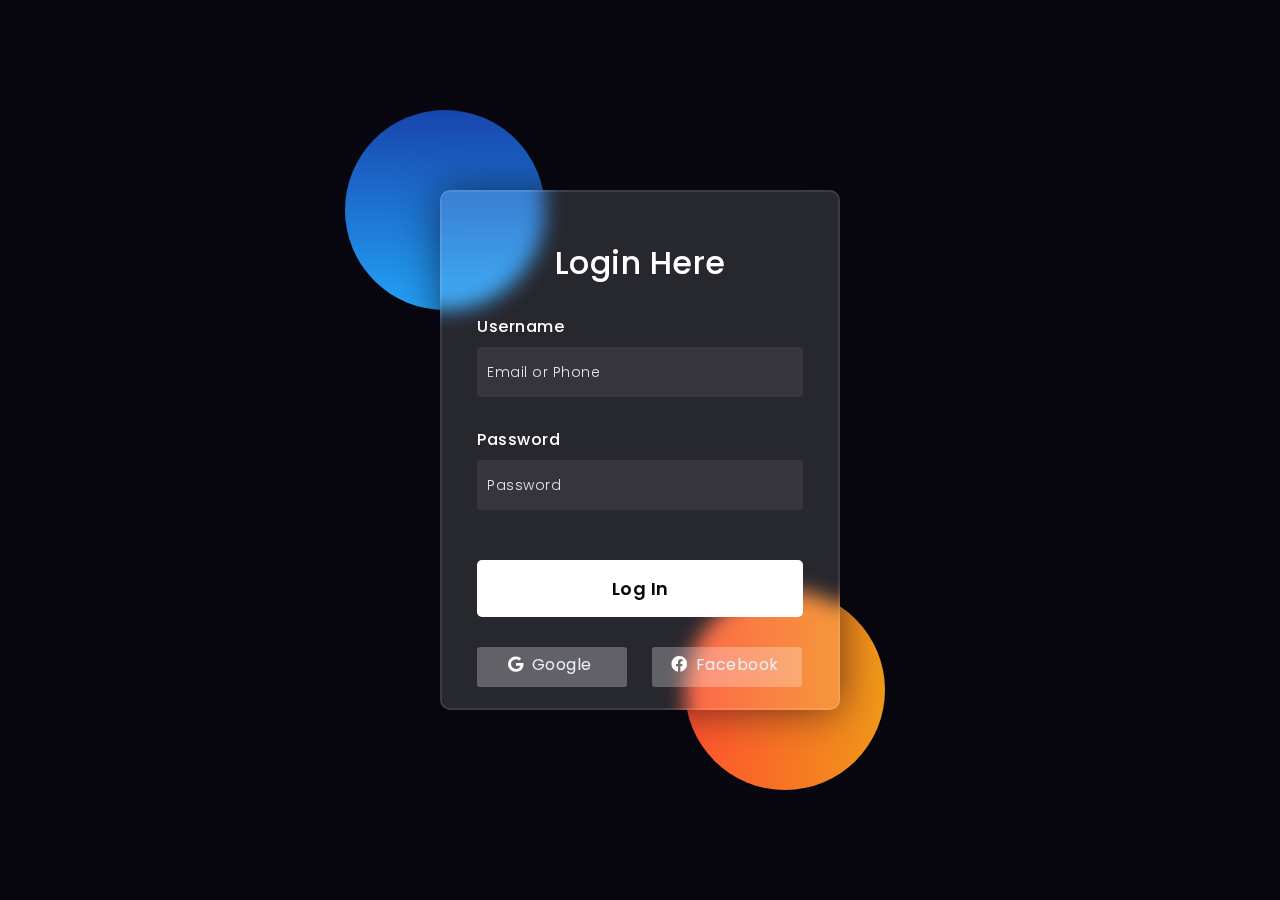
<file: templates/login.html>
<!DOCTYPE html>
<html lang="en">
<head>
    <title>Glassmorphism Login Form</title>
    <link rel="preconnect" href="https://fonts.gstatic.com">
    <link rel="stylesheet" href="https://cdnjs.cloudflare.com/ajax/libs/font-awesome/5.15.4/css/all.min.css">
    <link href="https://fonts.googleapis.com/css2?family=Poppins:wght@300;500;600&display=swap" rel="stylesheet">
    <style media="screen">
        *,
        *:before,
        *:after{
            padding: 0;
            margin: 0;
            box-sizing: border-box;
        }
        body{
            background-color: #080710;
        }
        .background{
            width: 430px;
            height: 520px;
            position: absolute;
            transform: translate(-50%,-50%);
            left: 50%;
            top: 50%;
        }
        .background .shape{
            height: 200px;
            width: 200px;
            position: absolute;
            border-radius: 50%;
        }
        .shape:first-child{
            background: linear-gradient(#1845ad, #23a2f6);
            left: -80px;
            top: -80px;
        }
        .shape:last-child{
            background: linear-gradient(to right, #ff512f, #f09819);
            right: -30px;
            bottom: -80px;
        }
        form{
            height: 520px;
            width: 400px;
            background-color: rgba(255,255,255,0.13);
            position: absolute;
            transform: translate(-50%,-50%);
            top: 50%;
            left: 50%;
            border-radius: 10px;
            backdrop-filter: blur(10px);
            border: 2px solid rgba(255,255,255,0.1);
            box-shadow: 0 0 40px rgba(8,7,16,0.6);
            padding: 50px 35px;
        }
        form *{
            font-family: 'Poppins',sans-serif;
            color: #ffffff;
            letter-spacing: 0.5px;
            outline: none;
            border: none;
        }
        form h3{
            font-size: 32px;
            font-weight: 500;
            line-height: 42px;
            text-align: center;
        }
        label{
            display: block;
            margin-top: 30px;
            font-size: 16px;
            font-weight: 500;
        }
        input{
            display: block;
            height: 50px;
            width: 100%;
            background-color: rgba(255,255,255,0.07);
            border-radius: 3px;
            padding: 0 10px;
            margin-top: 8px;
            font-size: 14px;
            font-weight: 300;
        }
        ::placeholder{
            color: #e5e5e5;
        }
        button{
            margin-top: 50px;
            width: 100%;
            background-color: #ffffff;
            color: #080710;
            padding: 15px 0;
            font-size: 18px;
            font-weight: 600;
            border-radius: 5px;
            cursor: pointer;
        }
        .social{
            margin-top: 30px;
            display: flex;
        }
        .social div{
            width: 150px;
            border-radius: 3px;
            padding: 5px 10px 10px 5px;
            background-color: rgba(255,255,255,0.27);
            color: #eaf0fb;
            text-align: center;
        }
        .social div:hover{
            background-color: rgba(255,255,255,0.47);
        }
        .social .fb{
            margin-left: 25px;
        }
        .social i{
            margin-right: 4px;
        }
    </style>
</head>
<body>
    <div class="background">
        <div class="shape"></div>
        <div class="shape"></div>
    </div>
    <form action="/login" method="post">
        <h3>Login Here</h3>
        <label for="username">Username</label>
        <input type="text" placeholder="Email or Phone" id="username" name="username" required>
        <label for="password">Password</label>
        <input type="password" placeholder="Password" id="password" name="password" required>
        <button type="submit">Log In</button>
        <div class="social">
            <div class="go"><i class="fab fa-google"></i> Google</div>
            <div class="fb"><i class="fab fa-facebook"></i> Facebook</div>
        </div>
    </form>
</body>
</html>
</file>
